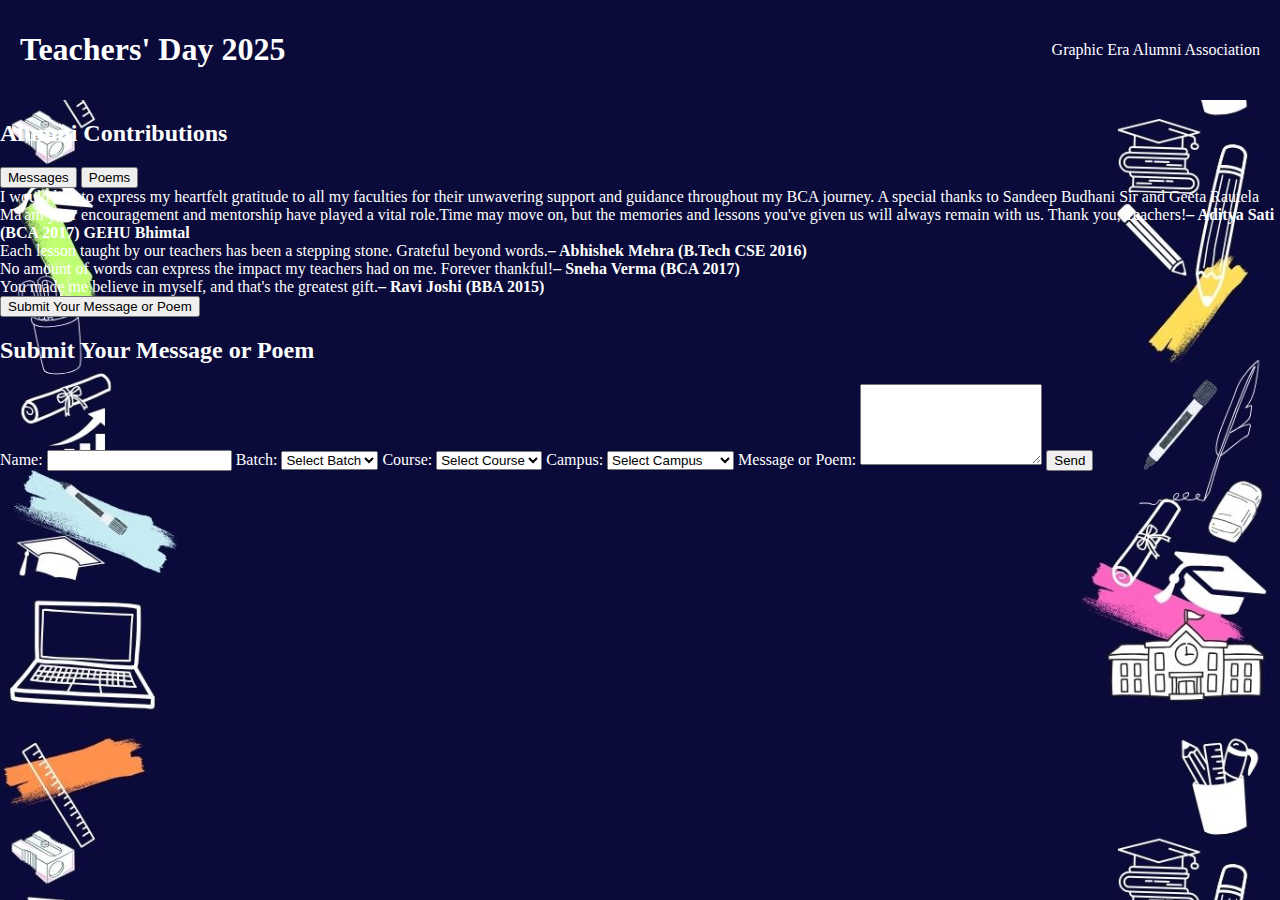
<file: index.html>
<!DOCTYPE html>
<html lang="en">
<head>
  <meta charset="UTF-8" />
  <title>Teachers' Day 2025 | Graphic Era Alumni Association</title>
  <meta name="viewport" content="width=device-width, initial-scale=1.0" />
  <link rel="stylesheet" href="styles.css" />
</head>
<body>

  <header>
    <h1>Teachers' Day 2025</h1>
    <p>Graphic Era Alumni Association</p>
  </header>

  <section class="testimonials-section" id="testimonialSection">
    <h2>Alumni Contributions</h2>
    <div class="tab-buttons">
      <button class="tab-button active" onclick="showTab('messages')">Messages</button>
      <button class="tab-button" onclick="showTab('poems')">Poems</button>
    </div>

    <div class="testimonial-grid" id="messagesTab"></div>
    <div class="poem-grid" id="poemsTab" style="display: none;"></div>
  </section>

  <div class="submit-button-container">
    <button class="submit-button" onclick="toggleForm()">Submit Your Message or Poem</button>
  </div>

  <div class="form-section" id="formSection">
    <h2>Submit Your Message or Poem</h2>
    <form id="contact-form">
      <label>Name:
        <input type="text" name="name" required />
      </label>

      <label>Batch:
        <select name="batch" required>
          <option value="">Select Batch</option>
          <!-- Batches from 1998–2025 -->
          <script>
            for (let year = 1998; year <= 2025; year++) {
              document.write(`<option value="${year}">${year}</option>`);
            }
          </script>
        </select>
      </label>

      <label>Course:
        <select name="course" required>
          <option value="">Select Course</option>
          <option>B.Tech</option>
          <option>M.Tech</option>
          <option>BCA</option>
          <option>MCA</option>
          <option>BBA</option>
          <option>MBA</option>
          <option>B.Com(H)</option>
          <option>B.Pharma</option>
        </select>
      </label>
<label>Campus:
        <select name="campus" required>
          <option value="">Select Campus</option>
          <option>GEU, Dehradun</option>
          <option>GEHU, Dehradun</option>
          <option>GEHU, Bhimtal</option>
          <option>GEHU, Haldwani</option>
        </select>
      </label>
      <label>Message or Poem:
        <textarea name="message" rows="5" required></textarea>
      </label>

      <button type="submit">Send</button>
    </form>
  </div>

  <script>

    // Add this script to your HTML file
const form = document.getElementById('contact-form');
const scriptURL = 'https://script.google.com/macros/s/AKfycbw6kioS7LNMPXN0Lu18A03X4Ha8TI5BTEtwmlJSrOTQOltKUW7iQizAlXPNbHjxwDov8Q/exec';

form.addEventListener('submit', e => {
  e.preventDefault(); // This is the crucial line that stops the page from redirecting
  const submitButton = form.querySelector('button[type="submit"]');
  submitButton.disabled = true;
  submitButton.textContent = 'Sending...';

  fetch(scriptURL, { method: 'POST', body: new FormData(form)})
    .then(response => {
      alert('Thank you! Your message has been sent successfully.');
      form.reset();
      submitButton.disabled = false;
      submitButton.textContent = 'Send';
    })
    .catch(error => {
      console.error('Error!', error.message);
      alert('Oops! There was a problem submitting your form.');
      submitButton.disabled = false;
      submitButton.textContent = 'Send';
    });
});
    
    const feedbacks = [
      { name: "Aditya Sati (BCA 2017) GEHU Bhimtal", msg: "I would like to express my heartfelt gratitude to all my faculties for their unwavering support and guidance throughout my BCA journey. A special thanks to Sandeep Budhani Sir and Geeta Rautela Ma'am your encouragement and mentorship have played a vital role.Time may move on, but the memories and lessons you've given us will always remain with us. Thank you, Teachers!" },
      { name: "Abhishek Mehra (B.Tech CSE 2016)", msg: "Each lesson taught by our teachers has been a stepping stone. Grateful beyond words." },
      { name: "Sneha Verma (BCA 2017)", msg: "No amount of words can express the impact my teachers had on me. Forever thankful!" },
      { name: "Ravi Joshi (BBA 2015)", msg: "You made me believe in myself, and that's the greatest gift." },
      { name: "Priya Rawat (M.Tech 2019)", msg: "Your wisdom continues to guide me. Happy Teachers' Day!" },
      { name: "Aman Thakur (B.Com 2014)", msg: "Thank you for being the light in my path, always." },
      { name: "Kajal Bansal (BSc 2016)", msg: "Every day in class was an inspiration. Much love to all my teachers!" },
      { name: "Deepak Rawal (MBA 2020)", msg: "You nurtured not just my career, but my character too." }
    ];

    const poems = [
      {
        title: "A Tribute to My Teacher",
        lines: `You lit the path when it was dark,\nYou left in me a hopeful spark,\nWith every word you gently said,\nYou shaped the thoughts inside my head.`,
        author: "Tanya Kapoor (MBA 2019)"
      },
      {
        title: "To the Guiding Light",
        lines: `In chalk and board, you built my dreams,\nMore powerful than a thousand reams.\nNot just a teacher, but a guide,\nIn every storm, you stood beside.`,
        author: "Raghav Joshi (B.Tech 2017)"
      },
      {
        title: "Silent Hero",
        lines: `You never asked for thanks or praise,\nYet changed my life in countless ways.\nYour words are etched within my core,\nYou made me someone I adore.`,
        author: "Anjali Bansal (BCA 2016)"
      }
    ];

    const colors = ['sticky-yellow', 'sticky-blue', 'sticky-green', 'sticky-pink'];
    let currentIndex = 0;

    function renderTestimonials() {
      const container = document.getElementById('messagesTab');
      container.innerHTML = '';
      for (let i = 0; i < 4; i++) {
        const index = (currentIndex + i) % feedbacks.length;
        const feedback = feedbacks[index];
        const div = document.createElement('div');
        div.className = `sticky-note ${colors[i % colors.length]}`;
        div.innerHTML = `${feedback.msg}<strong>– ${feedback.name}</strong>`;
        container.appendChild(div);
      }
      currentIndex = (currentIndex + 4) % feedbacks.length;
    }

    function renderPoems() {
      const container = document.getElementById('poemsTab');
      container.innerHTML = '';
      poems.forEach(poem => {
        const div = document.createElement('div');
        div.className = 'poem-card';
        div.innerHTML = `<strong>${poem.title}</strong><p>${poem.lines.replace(/\n/g, '<br>')}</p><strong>– ${poem.author}</strong>`;
        container.appendChild(div);
      });
    }

    function showTab(tab) {
      document.getElementById('messagesTab').style.display = (tab === 'messages') ? 'grid' : 'none';
      document.getElementById('poemsTab').style.display = (tab === 'poems') ? 'grid' : 'none';
      document.querySelectorAll('.tab-button').forEach(btn => {
        btn.classList.remove('active');
        if (btn.textContent.toLowerCase() === tab) btn.classList.add('active');
      });
    }

    function toggleForm() {
      const form = document.getElementById('formSection');
      form.classList.add('show');
      form.scrollIntoView({ behavior: 'smooth' });
    }

    renderTestimonials();
    renderPoems();
    setInterval(renderTestimonials, 8000);
  </script>
</body>
</html>
</file>
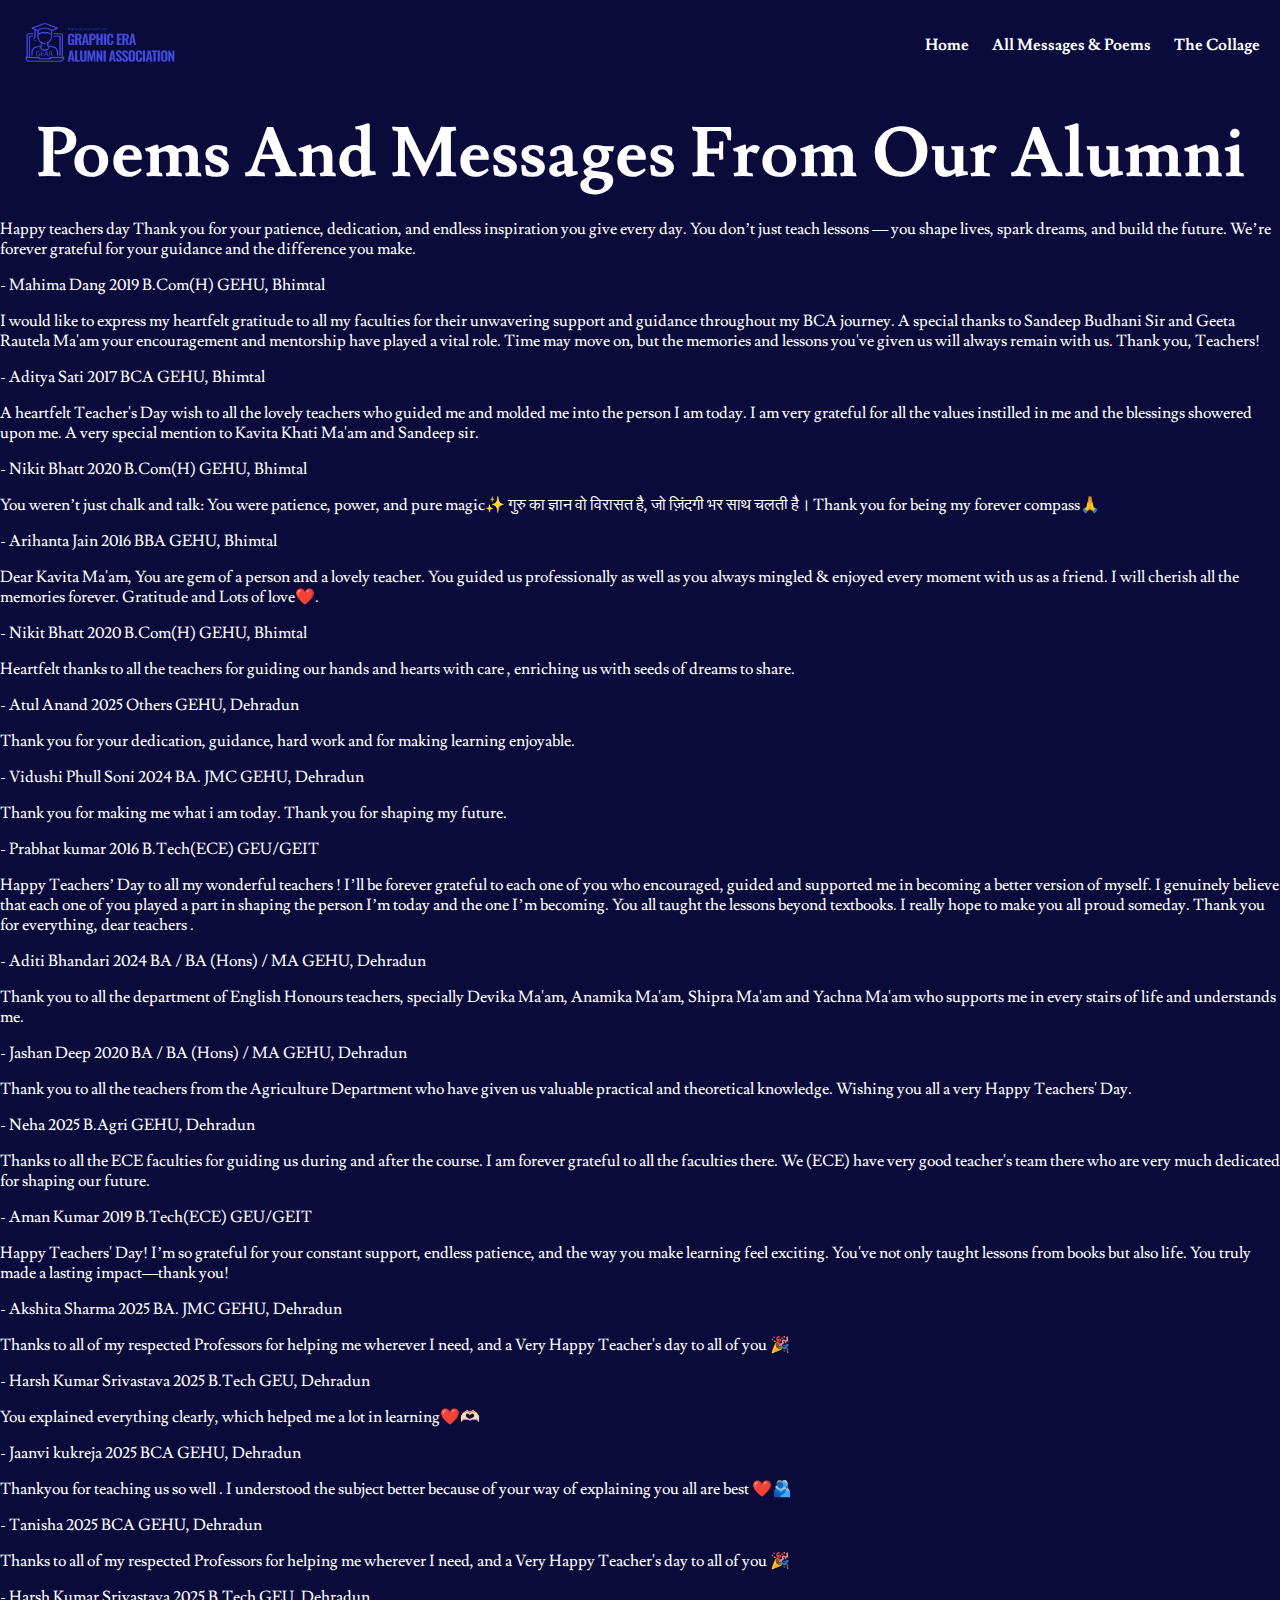
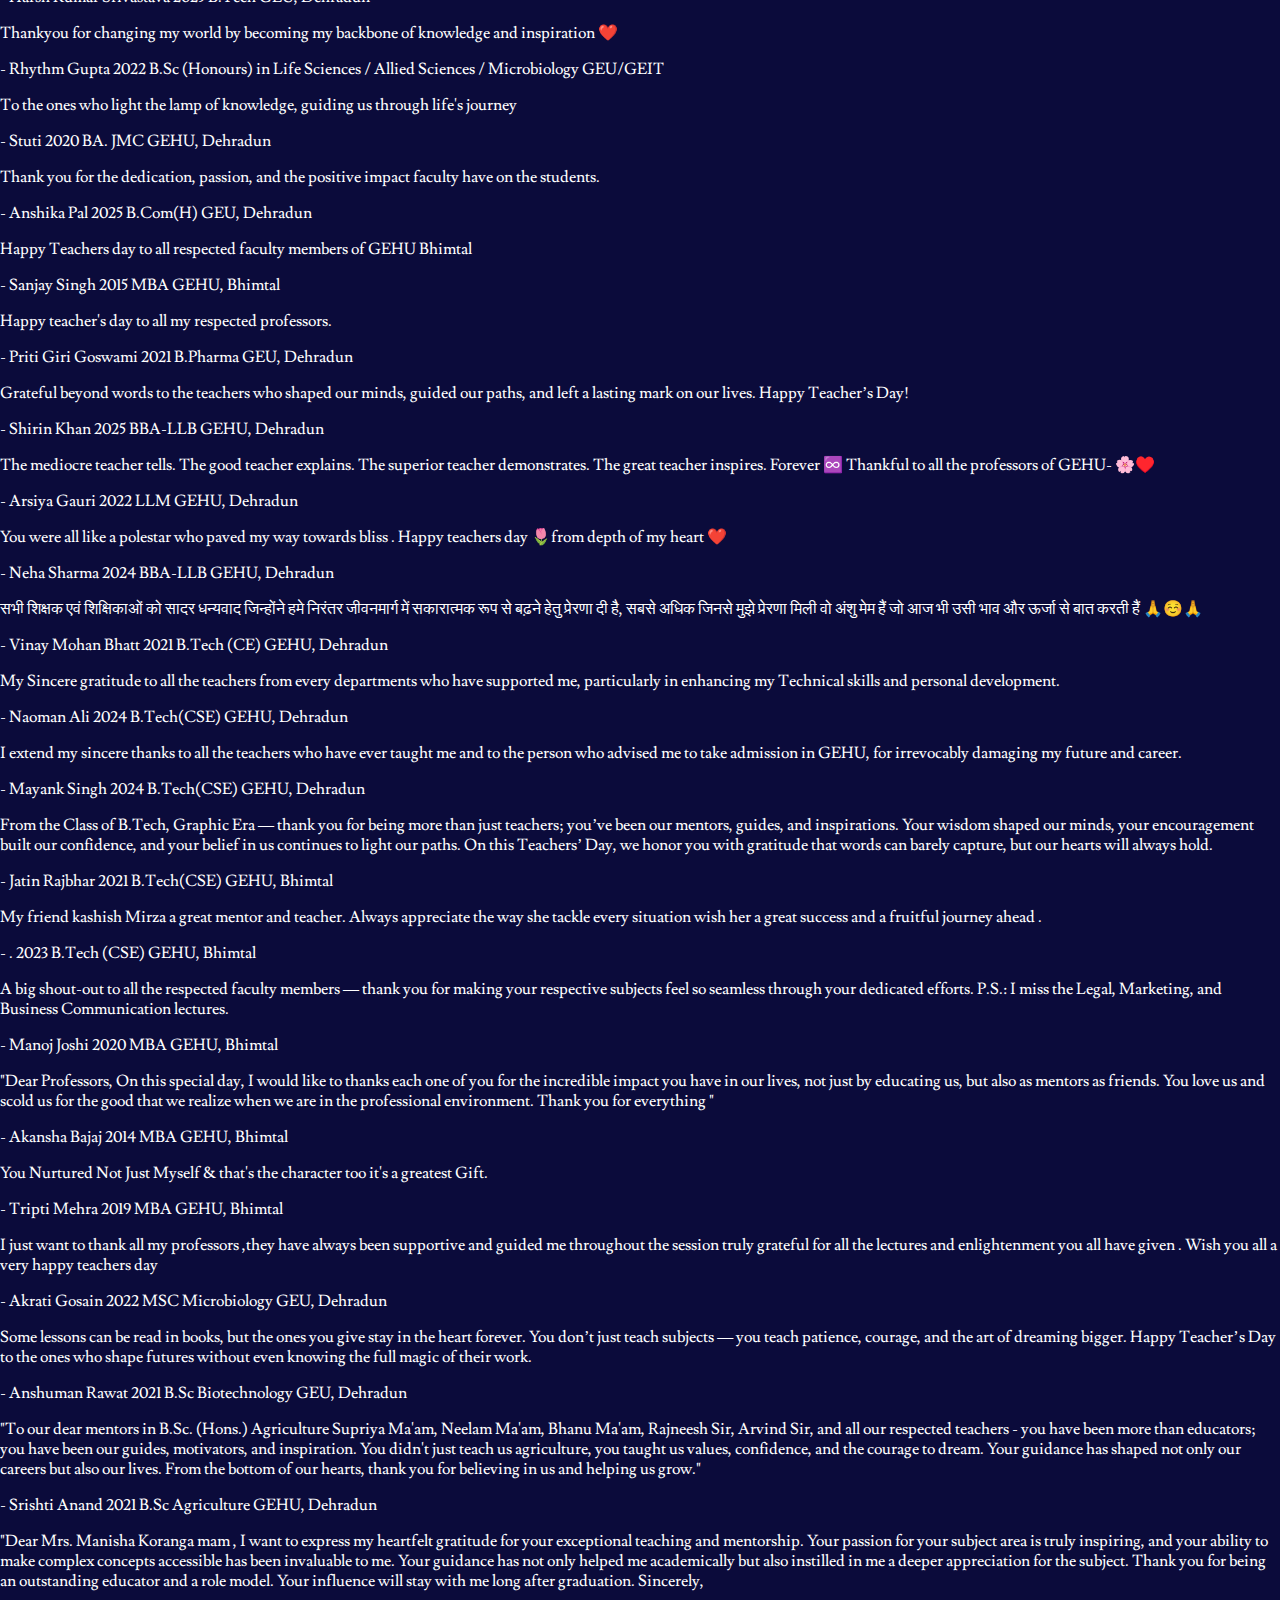
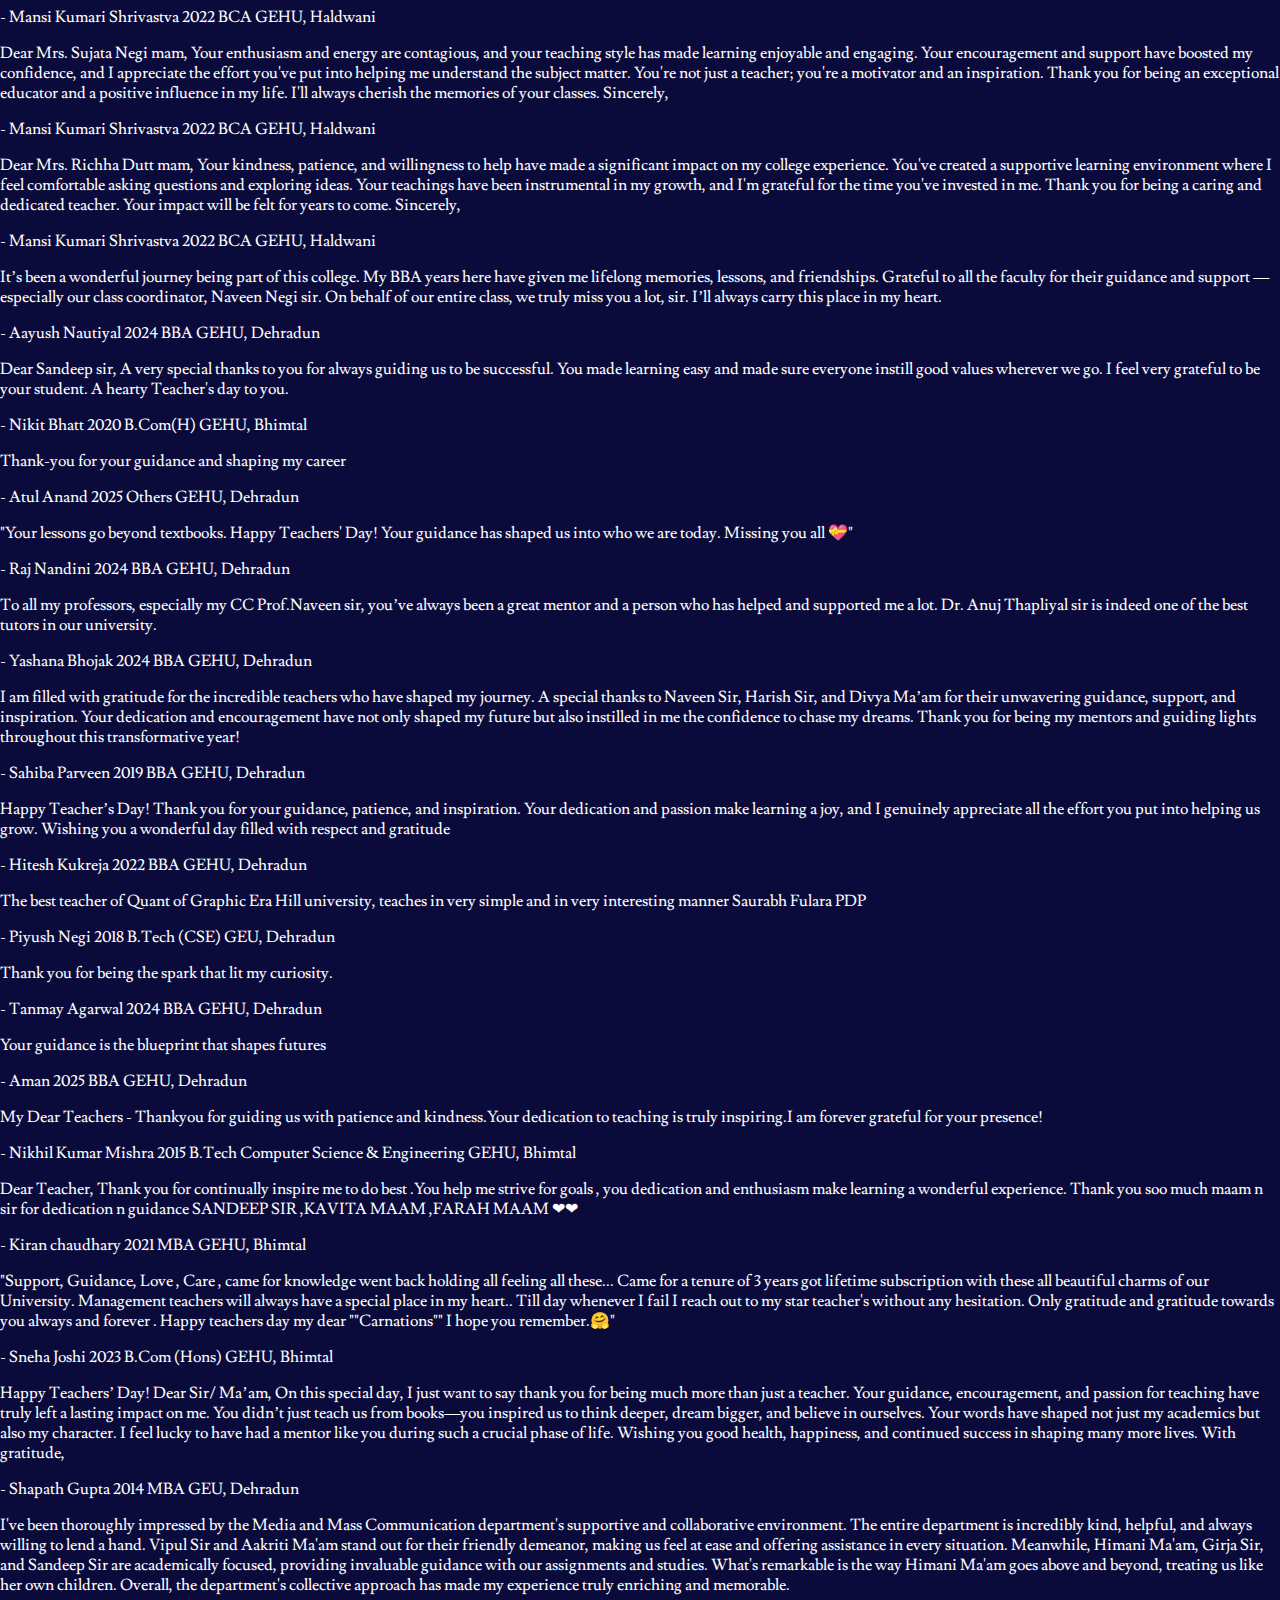
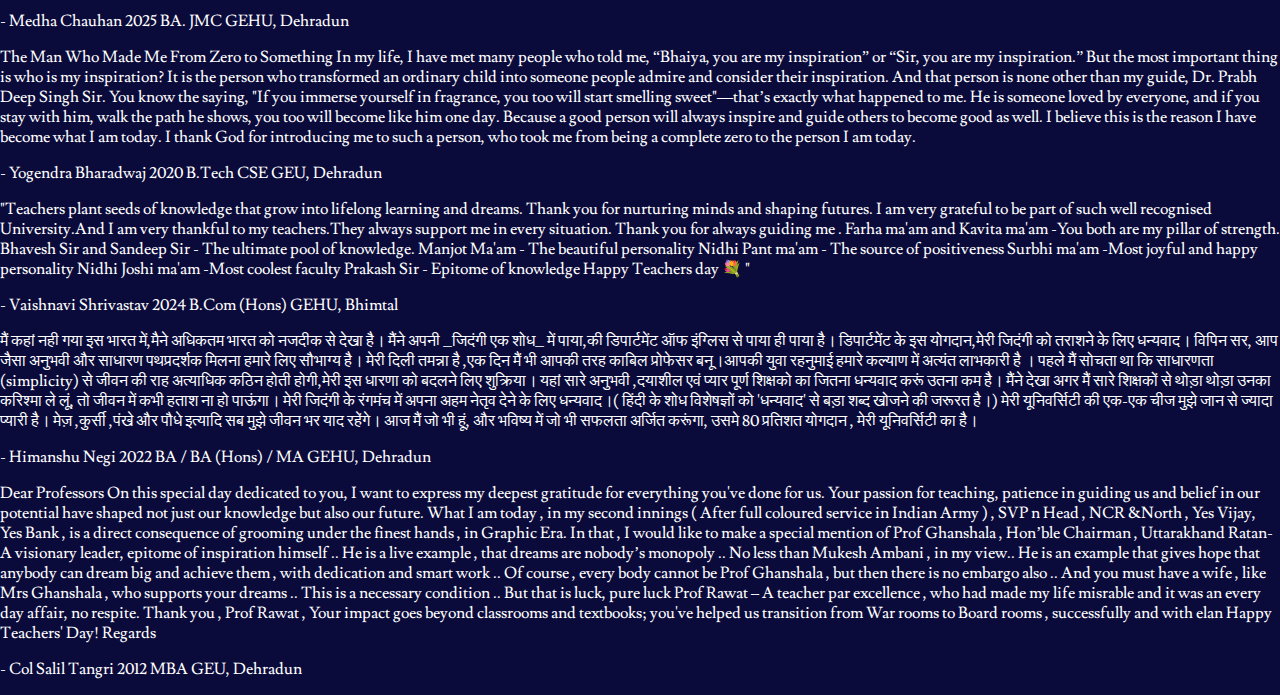
<file: pages/messages.html>
<!DOCTYPE html>
<html lang="en">
<head>
  <meta charset="UTF-8">
  <meta name="viewport" content="width=device-width, initial-scale=1.0">
  <title>Happy Teachers’ Day 2025</title>
  <link rel="stylesheet" href="../css/messages.css">
  <link href="https://fonts.googleapis.com/css2?family=Lusitana:wght@400;700&display=swap" rel="stylesheet">
</head>
<body>

<header>
  <div class="logo">
    <img src="../pic1.png" height="100px" alt="GEAA Logo">
  </div>
  <nav>
    <a href="../index.html">Home</a>
    <a href="#">All Messages & Poems</a>
    <a href="#">The Collage</a>
  </nav>
</header>

<h1 class="title">Poems And Messages From Our Alumni</h1>

<div id="messages-container"></div>

<!-- Import messages -->
<script src="../js/messages.js"></script>

<!-- Script to render messages -->
<script>
  const container = document.getElementById("messages-container");

  messages.forEach((msg, index) => {
    const card = document.createElement("div");
    card.classList.add("message-card");

    card.innerHTML = `
      <p class="message-text">${msg.text}</p>
      <p class="message-author">- ${msg.author}</p>
    `;

    container.appendChild(card);
  });
</script>

</body>
</html>
</file>
<file: styles.css>
body {
  font-family: 'Lusitana', serif;
  margin: 0;
  padding: 0;
  color: white;
  background-image: url("backd.jpg");
  background-repeat: repeat;
  background-size: 100%;
}

header {
    display: flex;
    justify-content: space-between; /* space between logo & nav */
    align-items: center; /* vertically center everything */
    padding: 10px 20px;
    background-color: #0b0b3b; /* match your styles.css color */
}

header .logo {
    display: flex;
    align-items: center; /* keep logo and text aligned */
    gap: 10px;
    height: 100px;
}

header nav {
    display: flex;
    gap: 20px; /* spacing between links */
}

header nav a {
    color: white;
    text-decoration: none;
    font-size: 1rem;
}

header nav a:hover {
    text-decoration: underline;
}


.title {
  text-align: center;
  font-size: 2.5rem;
  margin: 20px 0;
}

.container {
  display: flex;
  background-color: #2c2e5a;
  border-radius: 30px;
  padding: 20px;
  gap: 20px;
  margin: 0 auto;
  max-width: 80%;
  align-items: stretch;
}

/* Left menu */
.side-menu {
  display: flex;
  flex-direction: column;
  justify-content: center;
  padding: 10px 20px;
  gap: 40px;
  align-items: center;
  border-right: 2px solid rgba(255, 255, 255, 0.6);
  font-weight: bold;
  flex: 0 0 120px;
}

.side-menu button {
  background: none;
  color: white;
  font-size: 1rem;
  cursor: pointer;
  border: none;
  text-align: left;
  transition: color 0.3s;
}

.side-menu button:hover {
  color: #ffdd57;
}
.side-menu button.active {
  background-color: rgb(68,75,228); /* Bright gold highlight */
  color: white; /* Contrast text */
  border-radius: 8px; /* Smooth corners */
  padding: 8px 12px; /* Adds some space inside */
}
/* Cards area */
.card-container {
  display: flex;
  gap: 20px;
  overflow-x: auto;
  padding-bottom: 10px;
  scrollbar-width: thin;
  scrollbar-color: rgba(255,255,255,0.5) transparent;
  flex: 1;
}

.card-container::-webkit-scrollbar {
  height: 8px;
}

.card-container::-webkit-scrollbar-thumb {
  background: rgba(255, 255, 255, 0.5);
  border-radius: 10px;
}

/* Cards */


.message {
  flex-grow: 1; /* Take up remaining space above */
  
  font-size: 0.8rem;
}

.sender {
  font-weight: bold;
  margin: 0;
  align-self: flex-end; /* Optional: align right */
  font-size: 0.9rem;
}

.details {
  font-size: 0.9rem;
  opacity: 0.85;
  align-self: flex-end; /* Optional: align right */
}




.carousel-track {
  display: flex;
  transition: transform 0.5s ease;
}
.card-container,
.carousel-wrapper {
  overflow-x: auto;
  scrollbar-width: thin; /* Firefox */
  scrollbar-color: rgba(255,255,255,0.5) transparent;
  padding-bottom: 12px; /* Space below content */
}

/* Chrome, Edge, Safari */
.card-container::-webkit-scrollbar,
.carousel-wrapper::-webkit-scrollbar {
  height: 6px; /* Thin bar */
  margin-top: 4px; /* Push it slightly away from content */
}

.card-container::-webkit-scrollbar-track,
.carousel-wrapper::-webkit-scrollbar-track {
  background: transparent;
}

.card-container::-webkit-scrollbar-thumb,
.carousel-wrapper::-webkit-scrollbar-thumb {
  background-color: rgba(255, 255, 255, 0.5);
  border-radius: 3px;
}

.card-container::-webkit-scrollbar-button,
.carousel-wrapper::-webkit-scrollbar-button {
  display: none;
}

.card {
  flex: 0 0 auto; /* fixed width */
  margin: 0 10px;
  background: #2f3360;
  border-radius: 12px;
  padding: 20px;
  color: white;
  display: flex;
  flex-direction: column;
  justify-content: space-between;
  width: 220px; /* or whatever your card width is */
  height: 300px; /* match the tallest card height */
  display: flex;
  flex-direction: column;
  justify-content: space-between;
  box-sizing: border-box;
}

.message-final {
  display: flex;
  align-items: center;
  justify-content: center;
  font-weight: bold;
  text-align: center;
  margin: auto;
}

.message-final a {
  text-decoration: none;
  color: inherit; /* Keeps it consistent with card text color */
}

.poem-card {
  width: 300px; /* wider for poems */
  height: auto; /* adjust to fit content */
  max-height: 500px; /* limit if needed */
  white-space: pre-line; /* keeps line breaks from your poem text */
  overflow-y: 400px; /* scroll if poem is too long */
  line-height: 1.2;
}

.poem-card-last{width: 240px; /* wider for poems */
  height: 500px; /* adjust to fit content */
  max-height: 1000px; /* limit if needed */
  line-height: 10.6px;
  text-align: center;
  justify-content: center;
}
.poem-card-last a {
  text-decoration: none;
  color: white;
  font-weight: bold;
  font-size: 20px;
  transition: color 0.3s ease;
}

.poem-card-last a:hover {
  color: #005bb5;
}

@media (max-width: 600px) {
    .title{
      font-size: 1.6rem;
    }
    header nav a {
        font-size: 0.8rem;
    }
    header {
        flex-direction: column;
        gap: 10px;
    }
    .poem-card {
        font-size: 0.8rem;
        line-height: 1.2;
    }

    /* Sidebar inside white box */
    .container {
        flex-direction: column; /* Stack menu on top of content */
        align-items: stretch;

    }

    .side-menu {
        flex-direction: row;
        justify-content: center;
        border-right: none;
        width: 100%;
        padding: 5px 8px; /* smaller padding */
        gap: 1px; /* smaller gap between buttons */
        position: static;
        background-color: #2c2e5a; /* matches card background */
    }

    .side-menu button {
        font-size: 1rem; /* smaller text */
        padding: 4px 8px; /* smaller button area */
    }
}

    /* Push carousel content down if needed */
    .carousel-wrapper {
        margin-top: 0;
    }
</file>
<file: css/messages.css>
body {
  background-color: #0b0b3b;
  font-family: 'Lusitana', serif;
  margin: 0;
  padding: 0;
  color: white;
}

header {
  display: flex;
  justify-content: space-between;
  align-items: center;
  padding: 20px;
}

header .logo {
  display: flex;
  align-items: center;
  gap: 10px;
}

header .logo img {
  height: 50px;
}

header nav a {
  color: white;
  text-decoration: none;
  margin-left: 20px;
  font-weight: bold;
}

header nav a:hover {
  text-decoration: underline;
}

.title {
  text-align: center;
  font-size: 4.3rem;
  margin: 20px 0;
}

.container {
  display: flex;
  background-color: #2c2e5a;
  border-radius: 30px;
  padding: 20px;
  gap: 20px;
  margin: 0 auto;
  max-width: 90%;
  align-items: stretch;
}

/* Left menu */
.side-menu {
  display: flex;
  flex-direction: column;
  justify-content: center;
  padding: 10px 20px;
  gap: 40px;
  align-items: center;
  border-right: 2px solid rgba(255, 255, 255, 0.6);
  font-weight: bold;
  flex: 0 0 120px;
}

.side-menu button {
  background: none;
  color: white;
  font-size: 1rem;
  cursor: pointer;
  border: none;
  text-align: left;
  transition: color 0.3s;
}

.side-menu button:hover {
  color: #ffdd57;
}
.side-menu button.active {
  background-color: rgb(68,75,228); /* Bright gold highlight */
  color: white; /* Contrast text */
  border-radius: 8px; /* Smooth corners */
  padding: 8px 12px; /* Adds some space inside */
}
/* Cards area */
.card-container {
  display: flex;
  gap: 20px;
  overflow-x: auto;
  padding-bottom: 10px;
  scrollbar-width: thin;
  scrollbar-color: rgba(255,255,255,0.5) transparent;
  flex: 1;
}

.card-container::-webkit-scrollbar {
  height: 8px;
}

.card-container::-webkit-scrollbar-thumb {
  background: rgba(255, 255, 255, 0.5);
  border-radius: 10px;
}

/* Cards */


.message {
  flex-grow: 1; /* Take up remaining space above */
  
  font-size: 0.8rem;
}

.sender {
  font-weight: bold;
  margin: 0;
  align-self: flex-end; /* Optional: align right */
  font-size: 0.9rem;
}

.details {
  font-size: 0.9rem;
  opacity: 0.85;
  align-self: flex-end; /* Optional: align right */
}


.carousel-wrapper {
  overflow: hidden;
  width: 100%;
}

.carousel-track {
  display: flex;
  transition: transform 0.5s ease;
}


.card {
  flex: 0 0 auto; /* fixed width */
  margin: 0 10px;
  background: #2f3360;
  border-radius: 12px;
  padding: 20px;
  color: white;
  display: flex;
  flex-direction: column;
  justify-content: space-between;
  width: 220px; /* or whatever your card width is */
  height: 300px; /* match the tallest card height */
  display: flex;
  flex-direction: column;
  justify-content: space-between;
  box-sizing: border-box;
}

.message-final {
  display: flex;
  align-items: center;
  justify-content: center;
  font-weight: bold;
  text-align: center;
  margin: auto;
}

.message-final a {
  text-decoration: none;
  color: inherit; /* Keeps it consistent with card text color */
}

.poem-card {
  width: 300px; /* wider for poems */
  height: auto; /* adjust to fit content */
  max-height: 500px; /* limit if needed */
  white-space: pre-line; /* keeps line breaks from your poem text */
  overflow-y: 400px; /* scroll if poem is too long */
  line-height: 1.2;
}

.poem-card-last{width: 240px; /* wider for poems */
  height: 500px; /* adjust to fit content */
  max-height: 1000px; /* limit if needed */
  line-height: 10.6px;
  text-align: center;
  justify-content: center;
}
.poem-card-last a {
  text-decoration: none;
  color: white;
  font-weight: bold;
  font-size: 18px;
  transition: color 0.3s ease;
}

.poem-card-last a:hover {
  color: #005bb5;
}
</file>
